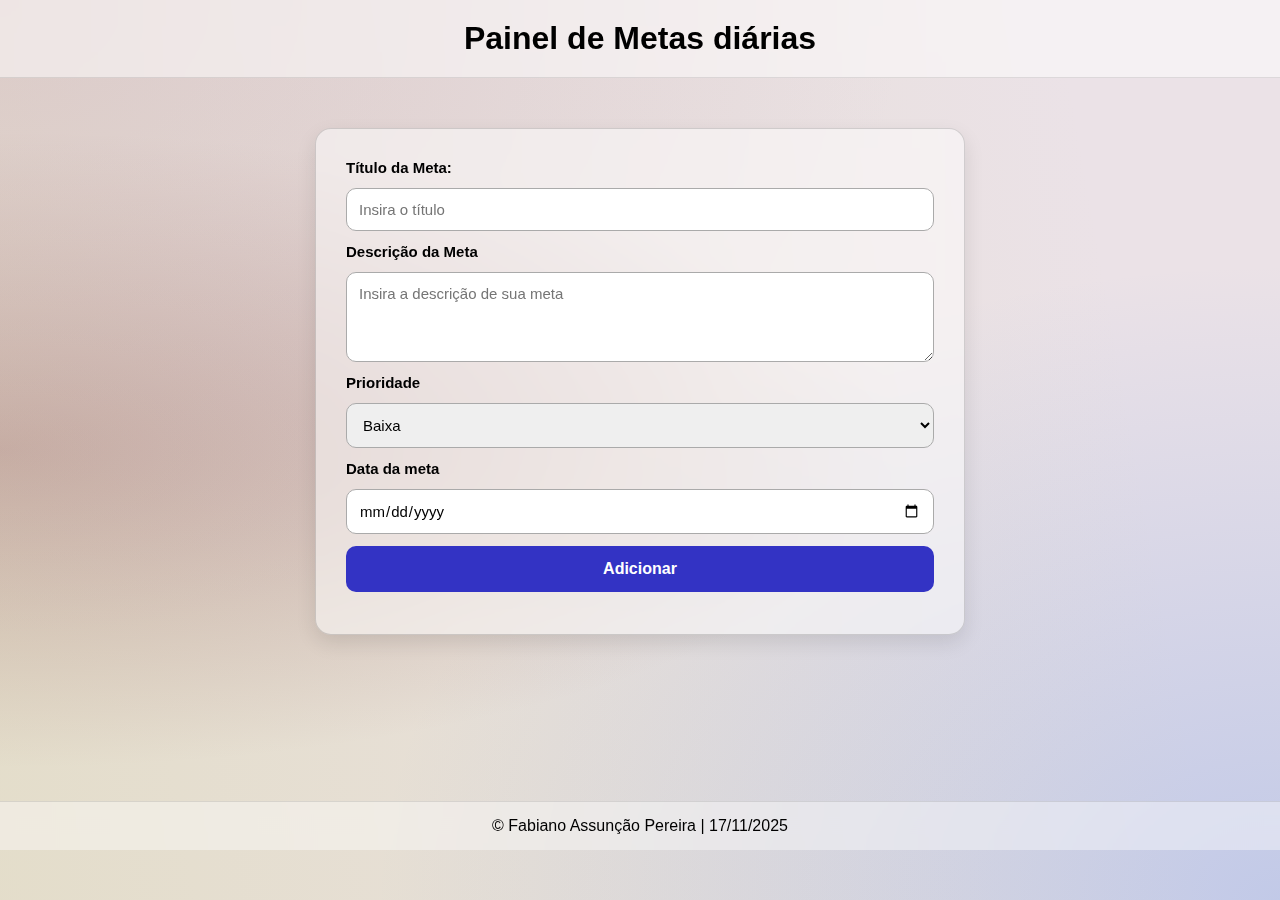
<file: Painel de Metas/index.html>
<!DOCTYPE html>
<html lang="pt-BR">
<head>
    <meta charset="UTF-8">
    <meta name="viewport" content="width=device-width, initial-scale=1.0">
    <link rel="stylesheet" href="./CSS/style.css">
    <title>Painel de Metas</title>
</head>
<body>
    <header> 
        <h1>Painel de Metas diárias</h1>
    </header>

    <main>
        <section>
            <form id="formulario">
                <label for="titulo">Título da Meta:</label>
                <input type="text" id="titulo" placeholder="Insira o título" required>

                <label for="descricao">Descrição da Meta</label>
                <textarea id="descricao" name="descricao" placeholder="Insira a descrição de sua meta" required></textarea>

                <label for="prioridade">Prioridade</label>
                <select id="prioridade" required>
                    <option value="baixa">Baixa</option>
                    <option value="media">Média</option>
                    <option value="alta">Alta</option>
                </select>

                <label for="data">Data da meta</label>
                <input type="date" id="data" required>

                <button type="submit" id="btn-adicionar">Adicionar</button>

                <div id="erro"></div>
            </form>
        </section>

        <section id="lista">
            <ul id="lista-metas"></ul>
        </section>
    </main>

    <footer>
        <p>&copy; Fabiano Assunção Pereira | 17/11/2025</p>
    </footer>

    <script src="./JS/script.js"></script>
</body>
</html>
</file>
<file: Painel de Metas/CSS/style.css>
* {
    margin: 0;
    padding: 0;
    box-sizing: border-box;
    font-family: "Inter", Arial, sans-serif;
}

body {
    min-height: 100vh;
    display: flex;
    flex-direction: column;
    background-attachment: fixed;
    background-color: #ebe2e7;
    background-image:
        linear-gradient(80deg, rgba(206, 207, 117, 0.25), transparent 85%),
        radial-gradient(ellipse at top left, rgba(201, 157, 212, 0.35), transparent 50%),
        radial-gradient(ellipse at bottom right, rgba(87, 138, 233, 0.28), transparent 50%),
        radial-gradient(ellipse at center left, rgba(136, 69, 89, 0.4), transparent 50%);
    padding-bottom: 50px;
}

header {
    padding: 20px 30px;
    text-align: center;
    position: sticky;
    top: 0;
    background: rgba(255, 255, 255, 0.5);
    backdrop-filter: blur(10px);
    border-bottom: 1px solid rgba(0,0,0,0.1);
}

#formulario {
    display: flex;
    flex-direction: column;
    max-width: 650px;
    margin: 50px auto;
    border: 1px solid rgba(0, 0, 0, 0.15);
    padding: 30px;
    border-radius: 16px;
    background: rgba(255,255,255,0.5);
    backdrop-filter: blur(8px);
    box-shadow: 0px 8px 20px rgba(0,0,0,0.1);
    gap: 12px;
}

label {
    font-weight: 700;
    font-size: 15px;
}

input, textarea, select {
    padding: 12px;
    border-radius: 10px;
    width: 100%;
    border: 1px solid #aaa;
    font-size: 15px;
    transition: all 0.2s ease-in-out;
}

input:focus,
textarea:focus,
select:focus {
    border-color: rgb(86, 86, 230);
    box-shadow: 0 0 5px rgba(86, 86, 230, 0.4);
    outline: none;
}

textarea {
    min-height: 90px;
}

button {
    padding: 14px;
    border-radius: 10px;
    background-color: rgb(51, 51, 196);
    border: none;
    color: white;
    cursor: pointer;
    font-size: 16px;
    font-weight: bold;
    transition: 0.2s;
}

button:hover {
    background-color: rgb(30, 30, 150);
    transform: translateY(-2px);
}

#lista {
    max-width: 700px;
    margin: 20px auto;
}

#lista-metas li {
    list-style: none;
    border: 1px solid rgba(0,0,0,0.2);
    margin: 15px 0;
    padding: 20px;
    border-radius: 16px;
    background: rgba(255,255,255,0.6);
    backdrop-filter: blur(6px);
    position: relative;
    box-shadow: 0px 5px 15px rgba(0,0,0,0.1);
    transition: 0.2s;
}

#lista-metas li:hover {
    transform: translateY(-3px);
}

.btn {
    position: absolute;
    top: 15px;
    padding: 8px 12px;
    border-radius: 8px;
    font-size: 16px;
    border: none;
    cursor: pointer;
    transition: 0.2s;
}

.btn:hover {
    transform: scale(1.1);
}

.btn-concluir {
    right: 60px;
    background-color: rgb(44, 161, 90);
    color: white;
}

.btn-remover {
    right: 15px;
    background-color: rgb(192, 49, 49);
    color: white;
}

.concluida {
    opacity: 0.5;
    text-decoration: line-through;
    filter: grayscale(70%);
}

@media (max-width: 600px) {
    #formulario {
        margin: 30px 20px;
        padding: 20px;
    }

    #lista-metas li {
        padding: 18px;
    }

    .btn-concluir { right: 55px; }
    .btn-remover { right: 10px; }
}

footer {
    margin-top: 40px;
    text-align: center;
    padding: 15px 0;
    background: rgba(255,255,255,0.4);
    backdrop-filter: blur(6px);
    border-top: 1px solid rgba(0,0,0,0.1);
}

main {
    flex: 1;
}
</file>
